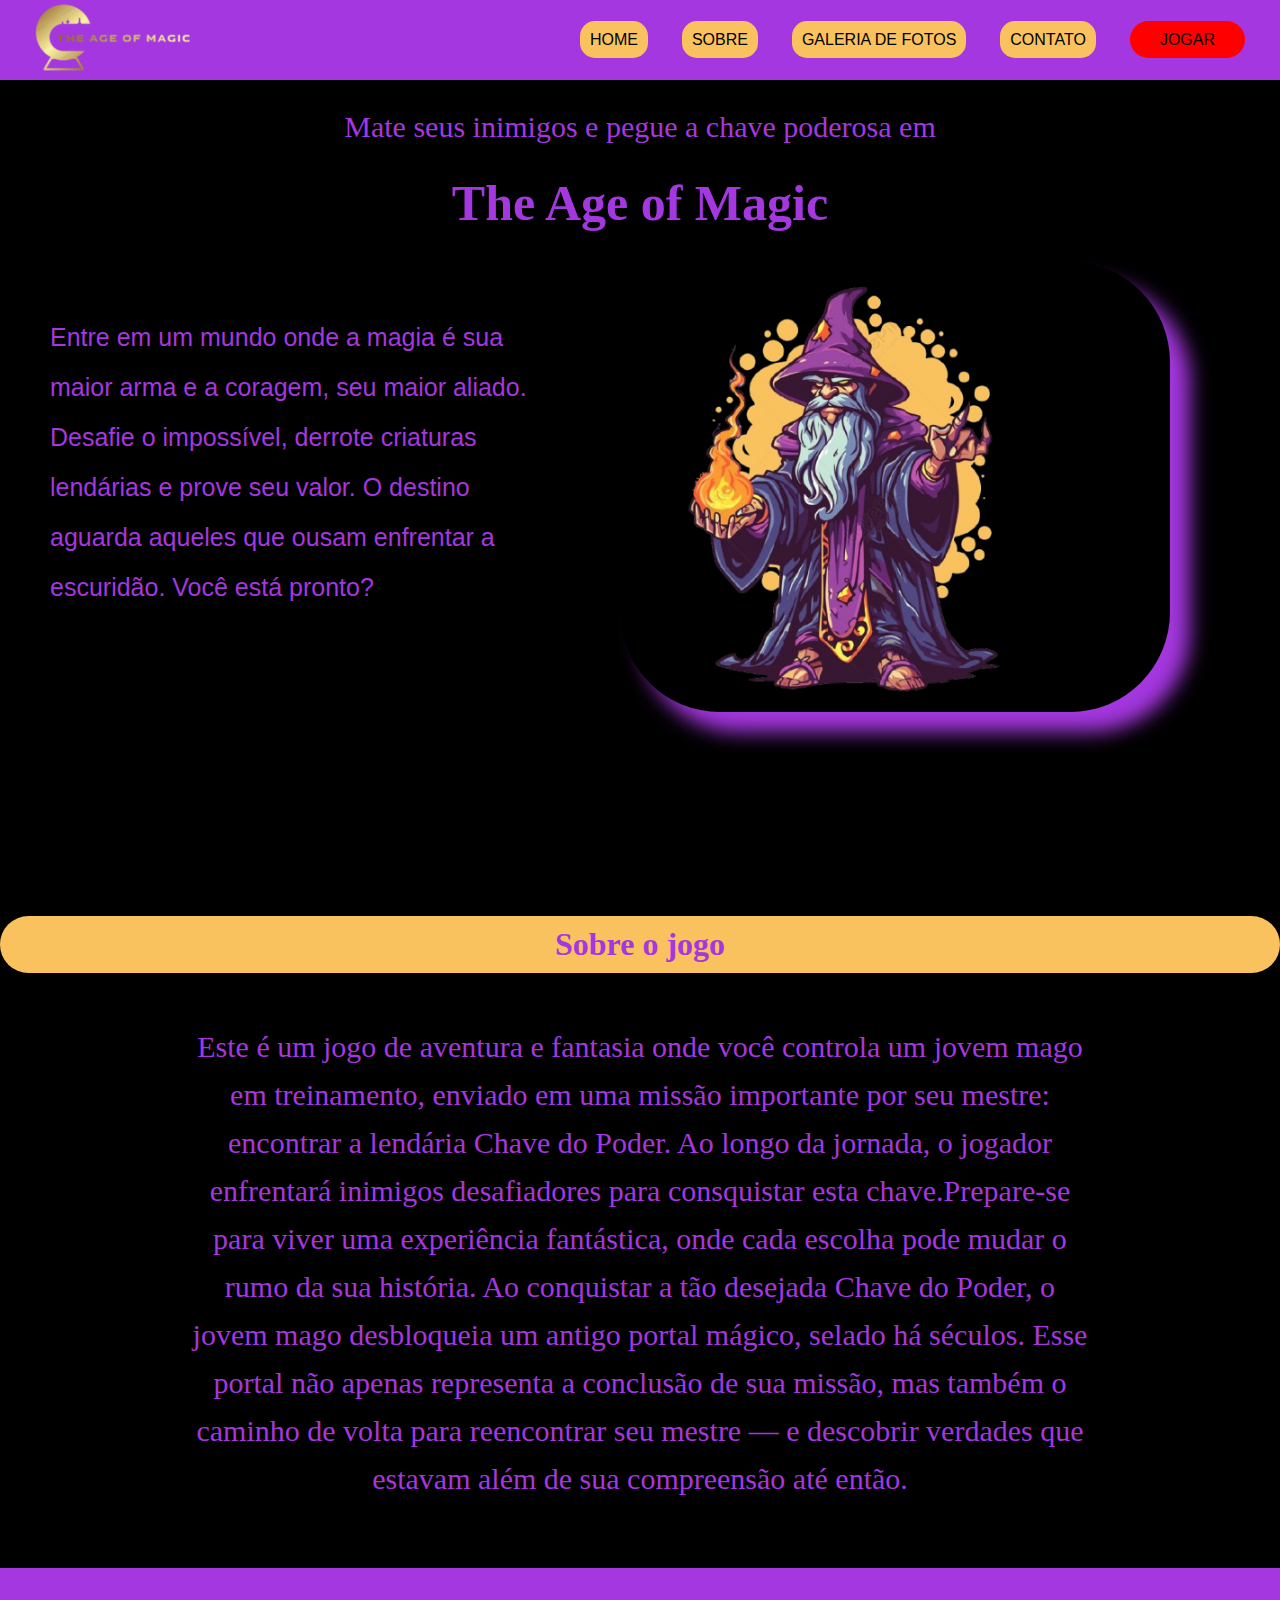
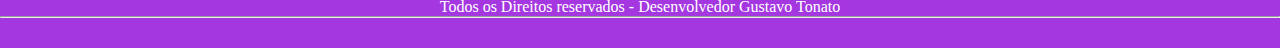
<file: index.html>
<!DOCTYPE html>
<html lang="pt-br">

<head>
    <meta charset="UTF-8">
    <meta name="viewport" content="width=device-width, initial-scale=1.0">
    <title>The Age of Magic</title>
    <link href="css/style.css" rel="stylesheet">
    <link href="images/warlock-clipart-wizard-holding-fire-in-his-hand-cartoon-vector_571869_wh860-removebg-preview.png"
        rel="shortcut icon">
</head>

<body>

    <header>
        <div class="interface">
            <div class="logotipo">
                    <img src="images/logoinicio.png" alt="Logo do jogo">
            </div>
        </div>
        <nav>
            <ul>
                <li>
                    <a href="" title="home">Home</a>
                </li>
                <li>
                    <a href="#sobrejogo" title="sobre">Sobre</a>
                </li>
                <li>
                    <a href="index2.html" title="galeria de fotos">Galeria de fotos</a>
                </li>
                <li>
                    <a href="contato.html" title="contato" class="contato">Contato</a>
                </li>
                <li>
                    <a href="meujogo.html" title="jogar" class="jogar">Jogar</a>
                </li>
            </ul>
        </nav>
    </header>

    <main>
        <section id="banner">
            <div class="tabela">
                <div class="coluna">
                    <p class="paragrafo">Mate seus inimigos e pegue a chave poderosa em</p>
                    <h1>The Age of Magic</h1>
                </div>
            </div>
        </section>

        <section id="historia">
            <div class="sobre">

                <div class="col">
                    <p>Entre em um mundo onde a magia é sua maior arma e a coragem, seu maior aliado. Desafie o
                        impossível, derrote criaturas lendárias e prove seu valor. O destino aguarda aqueles que ousam
                        enfrentar a escuridão. Você está pronto?
                    </p>


                </div>
                <div class="col">
                    <img src="images/warlock-clipart-wizard-holding-fire-in-his-hand-cartoon-vector_571869_wh860-removebg-preview.png"
                        alt="Logo do jogo" class="logo">
                    <br>
                </div>
            </div>

        </section>
        <div class="sobrejogo" id="sobrejogo">

            <h1>Sobre o jogo</h1>
            <p>Este é um jogo de aventura e fantasia onde você controla um jovem mago em treinamento, enviado em uma
                missão importante por seu mestre: encontrar a lendária Chave do Poder. Ao longo da jornada, o
                jogador enfrentará inimigos desafiadores para consquistar esta chave.Prepare-se para viver uma
                experiência fantástica, onde cada escolha pode mudar o rumo da sua história. Ao conquistar a tão
                desejada Chave do Poder, o jovem mago desbloqueia um antigo portal mágico, selado há séculos. Esse
                portal não apenas representa a conclusão de sua missão, mas também o caminho de volta para
                reencontrar seu mestre — e descobrir verdades que estavam além de sua compreensão até então. </p>

        </div>


        

        



    </main>

    <footer class="footer">
        <div class="container">
            <p>Todos os Direitos reservados - Desenvolvedor Gustavo Tonato</p>
            <hr>
        </div>
    </footer>


</body>

</html>
</file>
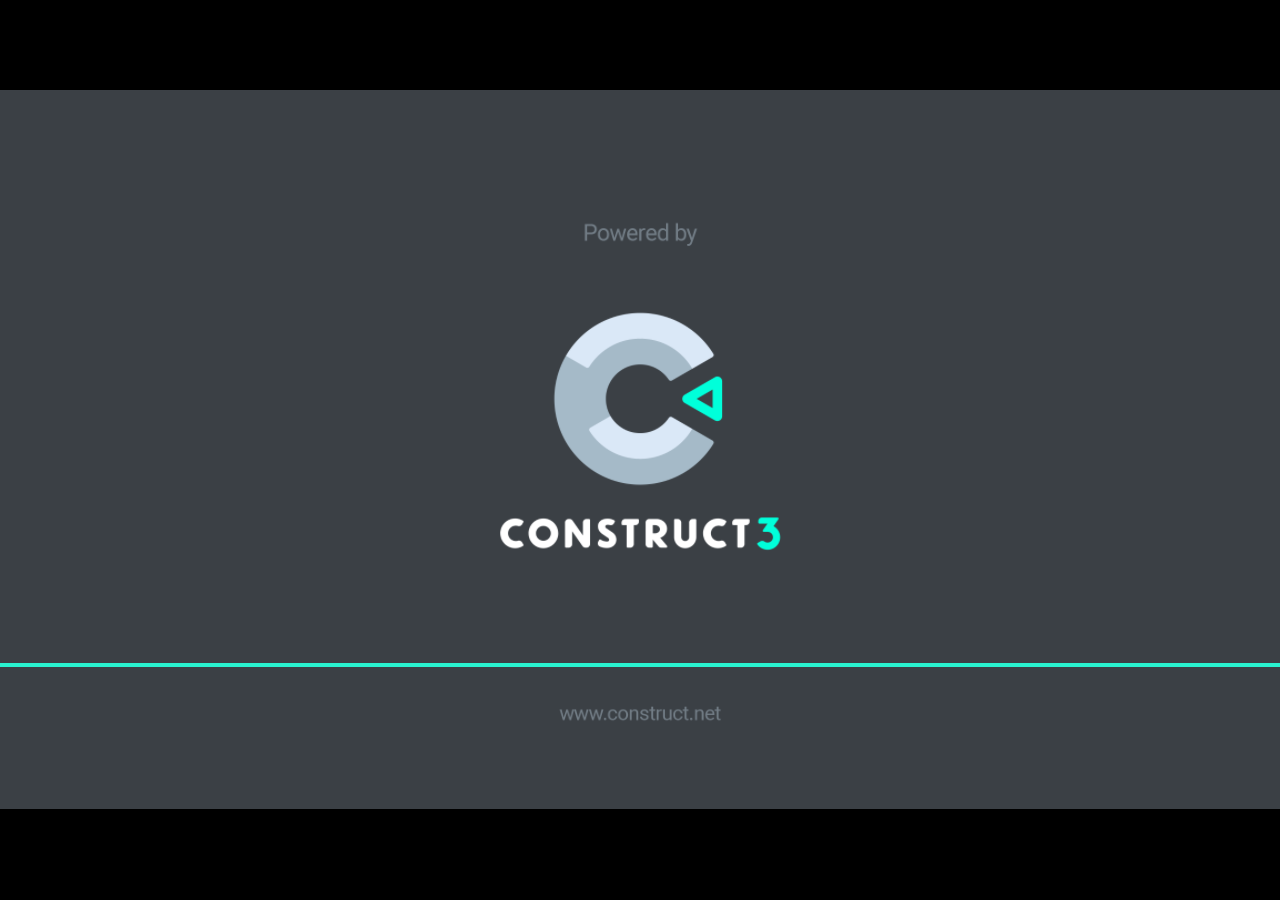
<file: Jogo/index.html>
<!DOCTYPE html>
<html>
<head>
    <meta charset="UTF-8">
	<title>Projeto</title>
	<meta name="viewport" content="width=device-width, initial-scale=1.0, maximum-scale=1.0, minimum-scale=1.0, user-scalable=no">
	
	<!-- Made with Construct, the game and app creator :: https://www.construct.net -->
	<meta name="generator" content="Scirra Construct">



	<link rel="manifest" href="appmanifest.json">
	<link rel="apple-touch-icon" sizes="128x128" href="icons/icon-128.png">
	<link rel="apple-touch-icon" sizes="256x256" href="icons/icon-256.png">
	<link rel="apple-touch-icon" sizes="512x512" href="icons/icon-512.png">
	<link rel="icon" type="image/png" href="icons/icon-512.png">

	<link rel="stylesheet" href="style.css">



</head> 
 
<body>

	

<script>
if (location.protocol.substr(0, 4) === "file")
{
	alert("Web exports won't work until you upload them. (When running on the file: protocol, browsers block many features from working for security reasons.)");
}
</script>
	
	<noscript>
		<div id="notSupportedWrap">
			<h2 id="notSupportedTitle">This content requires JavaScript</h2>
			<p class="notSupportedMessage">JavaScript appears to be disabled. Please enable it to view this content.</p>
		</div>
	</noscript>
	<script src="scripts/modernjscheck.js"></script>
	<script src="scripts/supportcheck.js"></script>
	<script src="scripts/offlineclient.js" type="module"></script>
	<script src="scripts/main.js" type="module"></script>
	<script src="scripts/register-sw.js" type="module"></script>

</body> 
</html>
</file>
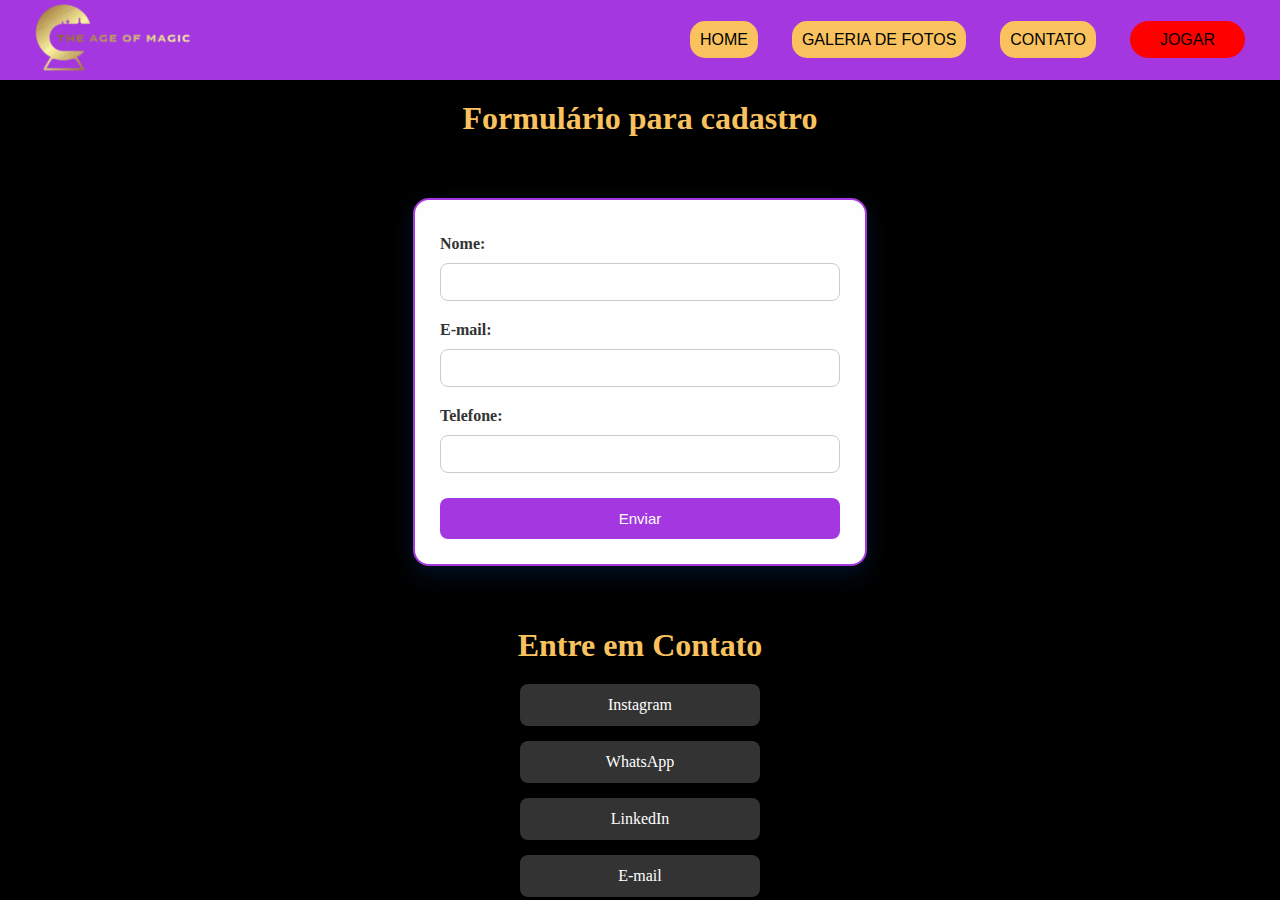
<file: contato.html>
<!DOCTYPE html>
<html lang="pt-br">
<head>
    <meta charset="UTF-8">
    <meta name="viewport" content="width=device-width, initial-scale=1.0">
    <title>The age of Magic</title>
    <link rel="stylesheet" href="css/contato.css">
    <link href="images/warlock-clipart-wizard-holding-fire-in-his-hand-cartoon-vector_571869_wh860-removebg-preview.png"
        rel="shortcut icon">
</head>
<body>

    <header>
        <div class="interface">
            <div class="logotipo">
                    <img src="images/logoinicio.png" alt="Logo do jogo">
            </div>
        </div>
        <nav>
            <ul>
                <li>
                    <a href="index.html" title="home">Home</a>
                </li>
                
                <li>
                    <a href="index2.html" title="galeria de fotos">Galeria de fotos</a>
                </li>
                <li>
                    <a href="" title="contato" class="contato">Contato</a>
                </li>
                <li>
                    <a href="meujogo.html" title="jogar" class="jogar">Jogar</a>
                </li>
            </ul>
        </nav>
    </header>
        


    <h1>Formulário para cadastro</h1>

    <div class="container">
        <form id="form">
            <label>Nome:</label>
            <input type="text" id="nome">
            <label>E-mail:</label>
            <input type="text" id="email">
            <label>Telefone:</label>
            <input type="text" id="telefone">
            <button type="button" id="botao">Enviar </button>
        </form>
    </div>
        <script>
            document.getElementById('botao').onclick = function() {
                var nome = document.getElementById('nome').value;
                var email = document.getElementById('email').value;
                var telefone = document.getElementById('telefone').value;

                if (nome =="" && email =="" && telefone =="") {
                    alert('Por favor, preencha todos os campos.');
                } else {
                    if(nome ==""){
                        alert('Por favor, preencha o campo nome.');
                    } else if(email ==""){
                        alert('Por favor, preencha o campo e-mail.');
                    } else if(telefone ==""){
                        alert('Por favor, preencha o campo telefone.');
                    } else {
                        alert('Formulário enviado com sucesso!');
                        document.getElementById('form').reset();
                    }
                }
            };
        </script>

<h1>Entre em Contato</h1>
<div class="contact-container">
  <a class="contact-link" href="https://www.instagram.com/tonato_gustavo/" target="_blank">Instagram</a>
  <a class="contact-link" href="https://wa.me/5544999900933" target="_blank">WhatsApp</a>
  <a class="contact-link" href="https://www.linkedin.com/in/GustavoTonato" target="_blank">LinkedIn</a>
  <a class="contact-link" href="mailto:gustavotonato9@gmail.com">E-mail</a>
</div>


</body>
</html>
</file>
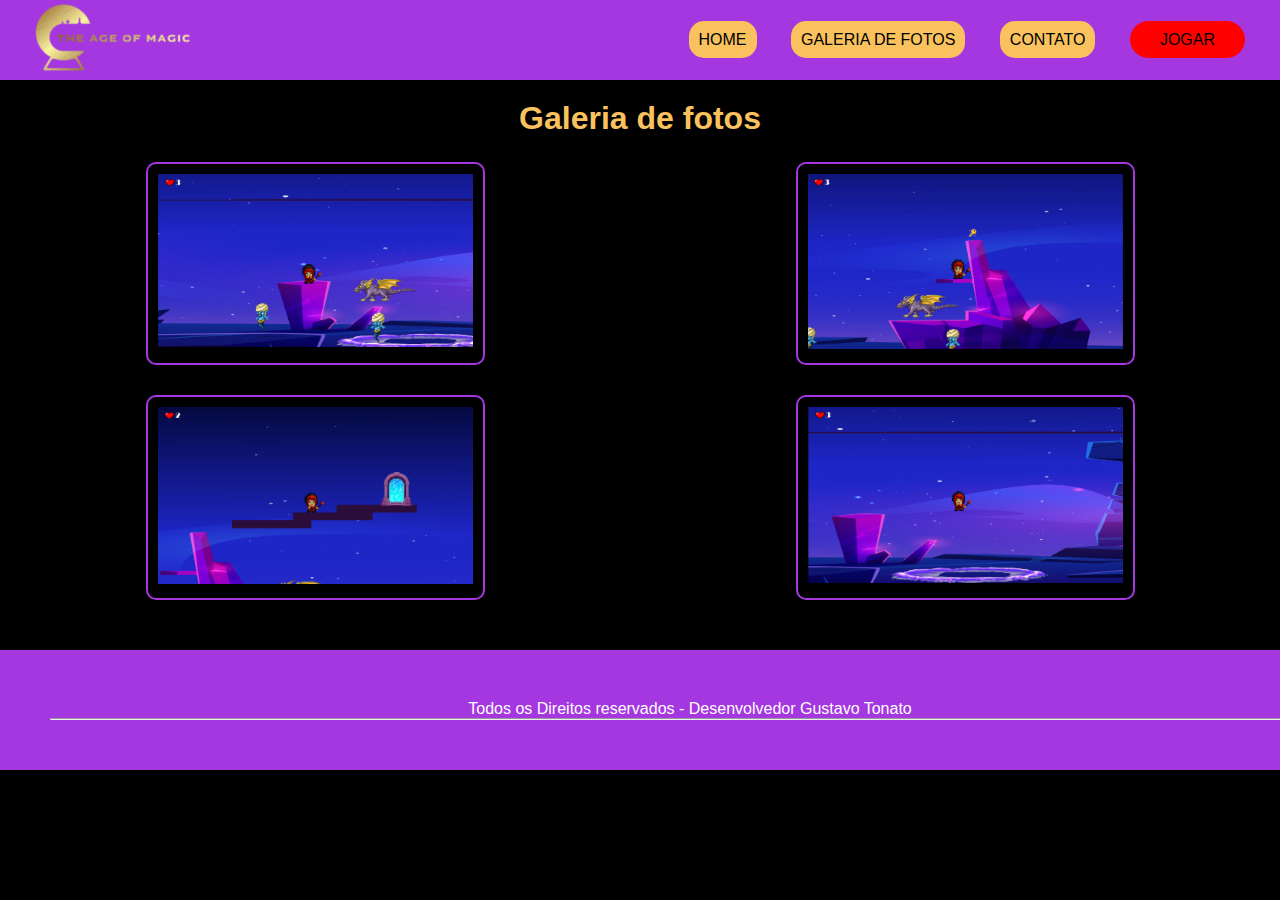
<file: index2.html>
<!DOCTYPE html>
<html lang="pt-br">
<head>
    <meta charset="UTF-8">
    <meta name="viewport" content="width=device-width, initial-scale=1.0">
    <title>The age of Magic</title>
    <link rel="stylesheet" href="css/style2.css">
    <link href="images/warlock-clipart-wizard-holding-fire-in-his-hand-cartoon-vector_571869_wh860-removebg-preview.png"
        rel="shortcut icon">
</head>
<body>

    <header>
        <div class="interface">
            <div class="logotipo">
                    <img src="images/logoinicio.png" alt="Logo do jogo">
            </div>
        </div>
        <nav>
            <ul>
                <li>
                    <a href="index.html" title="home">Home</a>
                </li>
                
                <li>
                    <a href="" title="galeria de fotos">Galeria de fotos</a>
                </li>
                <li>
                    <a href="contato.html" title="contato" class="contato">Contato</a>
                </li>
                <li>
                    <a href="meujogo.html" title="jogar" class="jogar">Jogar</a>
                </li>
            </ul>
        </nav>
    </header>

    <h1>Galeria de fotos</h1>

    <section class="grid">
        <div class="col">
            <img src="images/Galeriafoto1.png" class="image1"  width="50%" alt=""> 
        </div>
        <div class="col">
            <img src="images/Galeriafoto2.png" class="image2" width="50%" alt="">
        </div>
        <div class="col">
          <img src="images/Galeriafoto3.png" class="image3" width="50%" alt="">
        </div>
        <div class="col">
            <img src="images/Galeriafoto4.png" class="image4" width="50%" alt="">
        </div>
    
    </section>


        <footer class="footer">
            <div class="container">
                <p>Todos os Direitos reservados - Desenvolvedor Gustavo Tonato</p>
                <hr>
            </div>
        </footer>

</body>
</html>
</file>
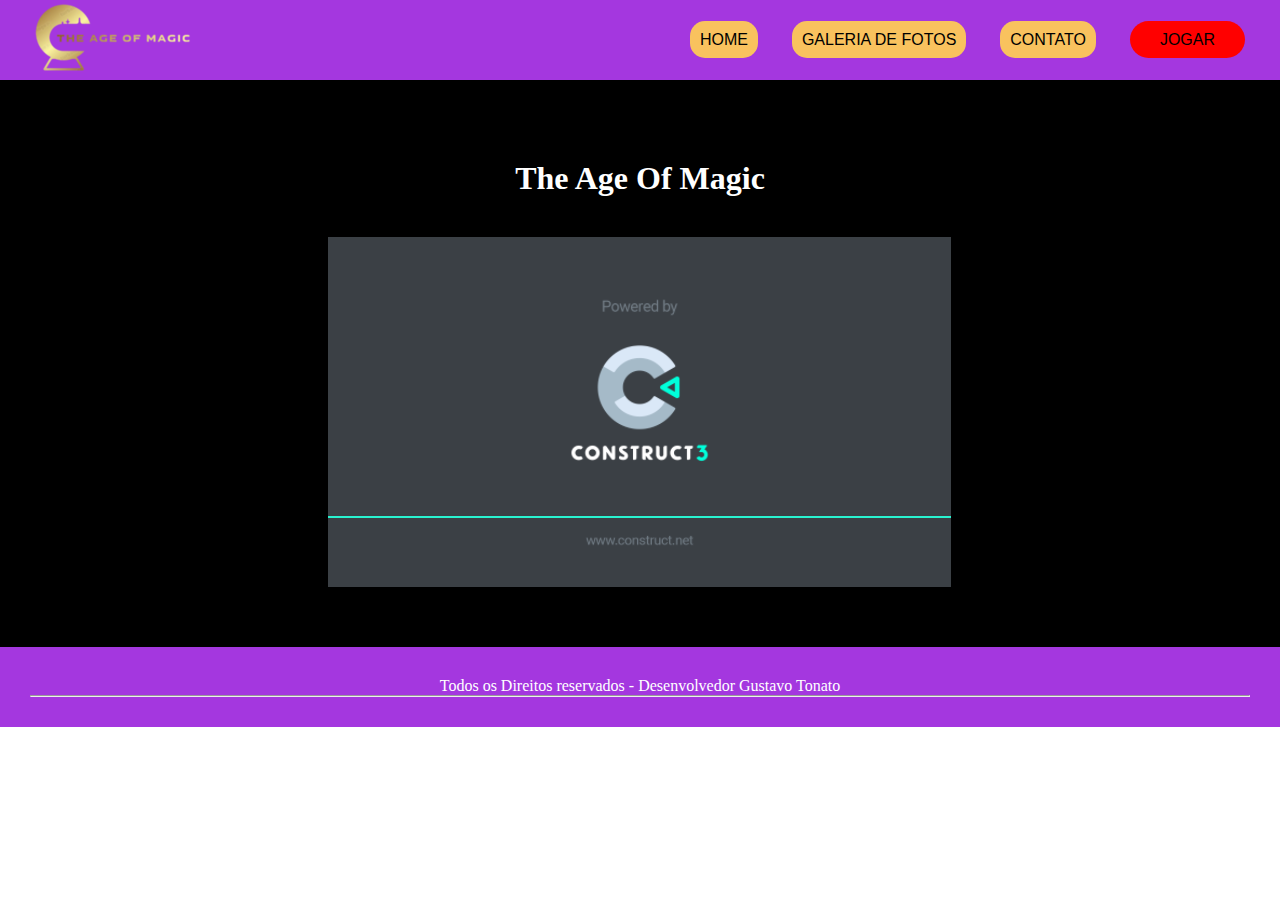
<file: meujogo.html>
<!DOCTYPE html>
<html lang="pt-br">
<head>
    <meta charset="UTF-8">
    <meta name="viewport" content="width=device-width, initial-scale=1.0">
    <title>The age of Magic</title>
    <link rel="stylesheet" href="css/meujogo.css">
        <link rel="shortcut icon" href="images/warlock-clipart-wizard-holding-fire-in-his-hand-cartoon-vector_571869_wh860-removebg-preview.png" type="image/x-icon">
</head>
<body>

    <header>
        <div class="interface">
            <div class="logotipo">
                    <img src="images/logoinicio.png" alt="Logo do jogo">
            </div>
        </div>
        <nav>
            <ul>
                <li>
                    <a href="index.html" title="home">Home</a>
                </li>
                
                <li>
                    <a href="index2.html" title="galeria de fotos">Galeria de fotos</a>
                </li>
                <li>
                    <a href="contato.html" title="contato" class="contato">Contato</a>
                </li>
                <li>
                    <a href="" title="jogar" class="jogar">Jogar</a>
                </li>
            </ul>
        </nav>
    </header>

    <section id="jogo">
        <h1 class="titulo-jogo">The Age Of Magic</h1>
        <div class="container-jogo">
            <iframe src="Jogo/index.html" class="iframe-jogo" style="border: none;" allowfullscreen></iframe>
        </div>
    </section>

    
    <footer class="footer">
        <div class="container">
            <p>Todos os Direitos reservados - Desenvolvedor Gustavo Tonato</p>
            <hr>
        </div>
    </footer>

</body>
</html>
</file>
<file: css/style.css>
*{
    margin: 0;
}

html {
    scroll-behavior: smooth;
}

header{
    display: flex;
    align-items: center; 
  justify-content: space-between; 
  height: 80px; 
  padding: 0 20px;
  background-color: #a437df; 
    
    nav{
        display: flex;
        float: right;        
        gap: 20px;
    ul{
        list-style: none;

        li{
            display: inline-block;
            font-family:Impact, Haettenschweiler, 'Arial Narrow Bold', sans-serif;
            text-transform: uppercase;
            margin: 15px;

            a{
                color: rgb(0, 0, 0);
                text-decoration: none;
                transition: 0.5s all;
                border-radius: 15px;
                background-color: #f9c25e;
                padding: 10px;
                
            }


            a:hover{
                color: rgb(255, 0, 0);
            }

        }
    }
}
}

body{
    background-color: rgb(0, 0, 0);
    color: #a437df;
    font-family:Georgia, 'Times New Roman', Times, serif
}

.footer{
    text-align: center;
    background-color: #a437df;
    color: #fff;
    padding: 30px 0;
}

main{
    width: 100%;
    margin: 0;

    .tabela{
        grid-template-columns: 50% 50%;
        text-align: center;


        .coluna{
            text-align: center;

        }
        p,
        h1{
            margin: 30px;
            font-size:  30px;


        }
        h1{
            font-size:  50px;

        }
        
    }

    

   
}

.sobre{
    display: flex;
    padding-inline-end: 10px;
    
    p{
        width: 500px;
        text-align: left;
        padding: 50px;
        font-size: 25px;
        line-height: 2;
        font-family:'Franklin Gothic Medium', 'Arial Narrow', Arial, sans-serif;
        
    }
    .col{
        text-align: center;
        flex: 2;

        img{
            width: 450px;
            padding-right: 100px;
            margin-right: 100px;
            border-radius: 100px;
            box-shadow: 20px 20px 20px #a437df;

        }

        
    }

    
}

.sobrejogo{


    h1{
        text-align: center;
        margin-top: 200px;
        border-radius: 10px;
        
    }

    p{
        font-size: 30px;
        max-width: 900px;     
        margin: 0 auto;
        margin-top: 30px;
        text-align: center;    
        line-height: 1.6;      
        padding: 20px;     
    }
}


footer{
    width: 100%;
    margin-top:  45px    ;
    padding: 50px;
    text-align: center;
    color: rgb(0, 0, 0);
    background-color: white;
}

.jogar{
    padding: 10px 30px;
        background-color: #ff0000;
        border: 0;
        border-radius: 30px;
        cursor: pointer;

    

}   

.sobrejogo{
    h1{
        padding: 10px 30px;
        background-color: #f9c25e;
        font-weight: 600;
        border: 0;
        border-radius: 30px;
        cursor: pointer;
        transition: .2s;

    }
}

a.jogar:hover{
    color: white;
}

p.sobrejogo{
    padding: 10px;
}

@media (max-width: 768px) {
    header {
        flex-direction: column;
        align-items: flex-start;
        height: auto;
    }

    header nav {
        flex-direction: column;
        width: 100%;
        align-items: flex-start;
        padding: 10px 0;
    }

    header nav ul {
        width: 100%;
        padding-left: 0;
    }

    header nav ul li {
        margin: 10px 0;
    }

    .sobre {
        flex-direction: column;
        align-items: center;
    }

    .sobre p {
        width: 90%;
        padding: 20px;
        font-size: 18px;
    }

    .sobre .col img {
        width: 80%;
        padding: 0;
        margin: 20px auto;
    }

    main .tabela {
        display: block;
    }

    main .tabela .coluna {
        width: 100%;
        margin-bottom: 30px;
    }

    .sobrejogo p {
        font-size: 18px;
        padding: 15px;
    }

    .sobrejogo h1 {
        font-size: 24px;
    }
}
</file>
<file: Jogo/style.css>
html, body {
	padding: 0;
	margin: 0;
	overflow: hidden;
	height: 100%;
}

body {
	background: #000000;
	color: white;
}

html, body, canvas {
	touch-action-delay: none;
	touch-action: none;
}

canvas, .c3htmlwrap {
	position: absolute;
}

.c3htmlwrap {
	contain: strict;
}

.c3overlay {
	pointer-events: none;
}

.c3htmlwrap[interactive] > * {
	pointer-events: auto;
}

/* HACK - work around elements being selectable only in iOS WKWebView for some reason */
html[ioswebview] .c3htmlwrap,
html[ioswebview] canvas {
	-webkit-user-select: none;
	user-select: none;
}

html[ioswebview] .c3htmlwrap > * {
	-webkit-user-select: auto;
	user-select: auto;
}

#notSupportedWrap {
	margin: 2em auto 1em auto;
	width: 75%;
	max-width: 45em;
	border: 2px solid #aaa;
	border-radius: 1em;
	padding: 2em;
	background-color: #f0f0f0;
	font-family: "Segoe UI", Frutiger, "Frutiger Linotype", "Dejavu Sans", "Helvetica Neue", Arial, sans-serif;
	color: black;
}

#notSupportedTitle {
	font-size: 1.8em;
}

.notSupportedMessage {
	font-size: 1.2em;
}

.notSupportedMessage em {
	color: #888;
}

/* bbcode styles */
.bbCodeH1 {
	font-size: 2em;
	font-weight: bold;
}

.bbCodeH2 {
	font-size: 1.5em;
	font-weight: bold;
}

.bbCodeH3 {
	font-size: 1.25em;
	font-weight: bold;
}

.bbCodeH4 {
	font-size: 1.1em;
	font-weight: bold;
}

.bbCodeItem::before {
	content: " • ";
}

/* For text icons converted to HTML: size the height to the line height
   preserving the aspect ratio. Also add position: relative as that allows
   just adding a 'top' style for the iconoffsety style. */
.c3-text-icon {
	height: 1em;
	width: auto;
	position: relative;
}

/* screen reader text */
.c3-screen-reader-text {
	position: absolute;
	width: 1px;
    height: 1px;
    overflow: hidden;
    clip: rect(1px, 1px, 1px, 1px);
}
</file>
<file: css/contato.css>
*{
    margin: 0;
}
header{
    display: flex;
    align-items: center; 
  justify-content: space-between; 
  height: 80px; 
  padding: 0 20px;
  background-color: #a437df; 
    
    nav{
        display: flex;
        float: right;        
        gap: 20px;
    ul{
        list-style: none;

        li{
            display: inline-block;
            font-family:Impact, Haettenschweiler, 'Arial Narrow Bold', sans-serif;
            text-transform: uppercase;
            margin: 15px;

            a{
                color: rgb(0, 0, 0);
                text-decoration: none;
                transition: 0.5s all;
                border-radius: 15px;
                background-color: #f9c25e;
                padding: 10px;
                
            }


            a:hover{
                color: rgb(255, 0, 0);
            }

        }
    }
}
}

.jogar{
    padding: 10px 30px;
        background-color: #ff0000;
        border: 0;
        border-radius: 30px;
        cursor: pointer;

    

}

a.jogar:hover{
    color: white;
}

h1{
    text-align: center;
    padding: 20px;
    color: #f9c25e;
}

/* Centralizar na tela inteira */
.container {
    display: flex;
    justify-content: center;
    align-items: center;
    height: 50vh;
  }
  
  #form {
    display: flex;
    flex-direction: column;
    gap: 10px;
    padding: 25px;
    border: 2px solid #a437df; 
    border-radius: 16px;
    box-shadow: 0 8px 24px rgba(0, 123, 255, 0.15); 
    max-width: 400px;
    width: 100%;
    background-color: #fefefe;
    transition: border-color 0.3s, box-shadow 0.3s;
  }
  
  #form:hover {
    border-color: #a437df;
    box-shadow: 0 10px 28px rgba(0, 86, 179, 0.25);
  }
  
  
  #form label {
    font-weight: bold;
    color: #333;
    margin-top: 10px;
  }
  
  #form input {
    padding: 10px;
    border: 1px solid #ccc;
    border-radius: 8px;
    font-size: 14px;
    transition: 0.3s ease;
  }
  
  #form input:focus {
    border-color: #a437df;
    outline: none;
    box-shadow: 0 0 0 2px rgba(0, 123, 255, 0.2);
  }
  
  #botao {
    margin-top: 15px;
    padding: 12px;
    background-color: #a437df;
    color: white;
    border: none;
    border-radius: 8px;
    font-size: 15px;
    cursor: pointer;
    transition: background-color 0.3s ease, transform 0.2s ease;
  }
  
  #botao:hover {
    background-color: #6c1b98;
    transform: scale(1.03);
  }
  
  body{
    background-color:black ;
  }

  .contact-container {
    display: flex;
    flex-direction: column;
    gap: 15px;
    align-items: center;
  }
  
  .contact-link {
    text-decoration: none;
    color: white;
    background-color: #333;
    padding: 12px 20px;
    border-radius: 8px;
    width: 200px;
    text-align: center;
    transition: background-color 0.3s;
  }
  
  .contact-link:hover {
    background-color: #555;
  }

  
  @media (max-width: 768px) {
    .grid {
        grid-template-columns: 1fr; /* Empilha as imagens */
        gap: 15px;
    }

    .col {
        width: 90%; /* Ocupa quase toda a tela */
    }

    header {
        flex-direction: column;
        align-items: flex-start;
        height: auto;
    }

    header nav {
        flex-direction: column;
        width: 100%;
        align-items: flex-start;
        padding: 10px 0;
    }

    header nav ul {
        width: 100%;
        padding-left: 0;
    }

    header nav ul li {
        margin: 10px 0;
    }

    footer {
        width: 100%;
        padding: 20px;
        font-size: 14px;
    }
}
</file>
<file: css/style2.css>
* {
    margin: 0;
}

body {
    background-color: black;
    color: #fff;
    font-family: Arial;
}

.grid {
    display: grid;
    grid-template-columns: repeat(2, 1fr);
    gap: 20px; /* Espaçamento entre as imagens */
    justify-items: center; /* Centraliza as imagens horizontalmente */
}

.col {
    background-color: black;
    margin: 5px;
    padding: 10px;
    border: 2px solid #a437df;
    border-radius: 10px;
    width: 50%;
    height: auto;
}

.col img {
    width: 100%; /* Garante que as imagens ocupem o espaço da coluna */
    height: auto; /* Mantém a proporção das imagens */
}

header {
    display: flex;
    align-items: center;
    justify-content: space-between;
    height: 80px;
    padding: 0 20px;
    background-color: #a437df;

    nav {
        display: flex;
        float: right;
        gap: 20px;

        ul {
            list-style: none;

            li {
                display: inline-block;
                font-family: Impact, Haettenschweiler, 'Arial Narrow Bold', sans-serif;
                text-transform: uppercase;
                margin: 15px;

                a {
                    color: rgb(0, 0, 0);
                    text-decoration: none;
                    transition: 0.5s all;
                    border-radius: 15px;
                    background-color: #f9c25e;
                    padding: 10px;
                }

                a:hover {
                    color: rgb(255, 0, 0);
                }
            }
        }
    }
}

h1 {
    text-align: center;
    padding: 20px;
    color: #f9c25e;
    border-radius: 15px;
}

.jogar {
    padding: 10px 30px;
    background-color: #ff0000;
    border: 0;
    border-radius: 30px;
    cursor: pointer;
}

a.jogar:hover {
    color: white;
}

footer {
    width: 100%;
    margin-top: 45px;
    padding: 50px;
    text-align: center;
    color: white;
    background-color: #a437df;
}

/* ============================
   ADAPTAÇÃO RESPONSIVA MOBILE
=============================== */
@media (max-width: 768px) {
    .grid {
        grid-template-columns: 1fr; /* Empilha as imagens */
        gap: 15px;
    }

    .col {
        width: 90%; /* Ocupa quase toda a tela */
    }

    header {
        flex-direction: column;
        align-items: flex-start;
        height: auto;
    }

    header nav {
        flex-direction: column;
        width: 100%;
        align-items: flex-start;
        padding: 10px 0;
    }

    header nav ul {
        width: 100%;
        padding-left: 0;
    }

    header nav ul li {
        margin: 10px 0;
    }

    footer {
        width: 100%;
        padding: 20px;
        font-size: 14px;
    }
}
</file>
<file: css/meujogo.css>
* {
    margin: 0;
    
}


header{
    display: flex;
    align-items: center; 
  justify-content: space-between; 
  height: 80px; 
  padding: 0 20px;
  background-color: #a437df; 
    
    nav{
        display: flex;
        float: right;        
        gap: 20px;
    ul{
        list-style: none;

        li{
            display: inline-block;
            font-family:Impact, Haettenschweiler, 'Arial Narrow Bold', sans-serif;
            text-transform: uppercase;
            margin: 15px;

            a{
                color: rgb(0, 0, 0);
                text-decoration: none;
                transition: 0.5s all;
                border-radius: 15px;
                background-color: #f9c25e;
                padding: 10px;
                
            }


            a:hover{
                color: rgb(255, 0, 0);
            }

        }
    }
}
}

#jogo {
    padding: 60px 20px;
    background-color: #000000; /* fundo escuro, opcional */
}

.titulo-jogo {
    text-align: center;
    font-size: 2em;
    color: #ffffff;
    margin-bottom: 20px;
    padding: 20px;
}

.container-jogo {
    display: flex;
    justify-content: center;
    align-items: center;
    overflow: hidden;
    width: 100%;
    height: 100%;
}

.iframe-jogo {
    width: 800px;
    height: 350px;
    border: none;
    box-shadow: 0 0 20px rgba(0, 0, 0, 0.7);
    border-radius: 12px;
}

footer{
    padding: 30px;
    text-align: center;
    background-color: #a437df;
    color: white; 

}

.jogar{
    padding: 10px 30px;
        background-color: #ff0000;
        border: 0;
        border-radius: 30px;
        cursor: pointer;


    

}

a.jogar:hover{
    color: white;

}

@media (max-width: 768px) {
    .grid {
        grid-template-columns: 1fr; /* Empilha as imagens */
        gap: 15px;
    }

    .col {
        width: 90%; /* Ocupa quase toda a tela */
    }

    header {
        flex-direction: column;
        align-items: flex-start;
        height: auto;
    }

    header nav {
        flex-direction: column;
        width: 100%;
        align-items: flex-start;
        padding: 10px 0;
    }

    header nav ul {
        width: 100%;
        padding-left: 0;
    }

    header nav ul li {
        margin: 10px 0;
    }

    footer {
        width: 100%;
        padding: 20px;
        font-size: 14px;
    }
}
</file>
